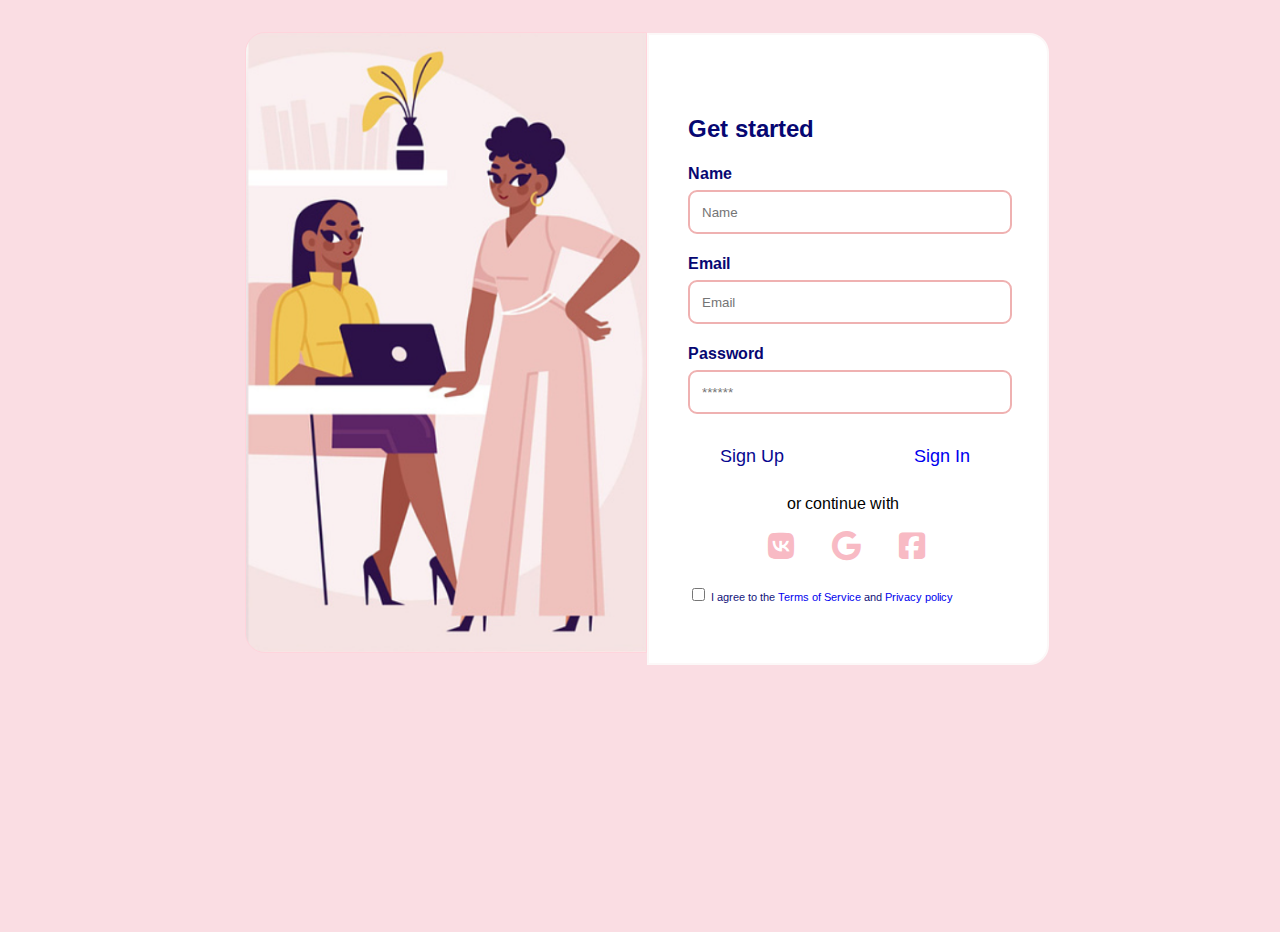
<file: index.html>
<!DOCTYPE html>
<html lang="en">

<head>
    <meta charset="UTF-8">
    <meta name="viewport" content="width=device-width, initial-scale=1.0">
    <title>project</title>
    <link rel="stylesheet" href="https://cdnjs.cloudflare.com/ajax/libs/font-awesome/6.5.1/css/all.min.css">
    <link rel="stylesheet"
        href="https://fonts.googleapis.com/css2?family=Arimo:ital,wght@0,400..700;1,400..700&display=swap">
    <style>
        body {
            background-color: rgb(250, 221, 227);
            box-sizing: border-box;
        }

        .img {
            height: 100%;
            width: 100%;
            max-width: 320px;
            position: absolute;
            bottom: 35%;
            top: 32px;
            left: 245px;
            display: inline;
        }

        .container {
            background-color: white;
            border: 2px solid rgb(252, 248, 248);
            border-radius: 0px 20px 20px 0px;
            height: 100%;
            width: 100%;
            max-width: 320px;
            text-align: left;
            position: relative;
            top: 25px;
            left: 639px;
            padding: 59px 39px;
            color: rgb(7, 7, 114);
            font-family: "Arimo", sans-serif;
            font-weight: bold;
        }

        .in-form {
            width: 300px;
            font-size: 17px;
            margin: 6px 0px 20px 0px;
            padding: 10px 10px;
            text-align: left;
            border: 2px solid rgb(239 177 177);
            border-radius: 9px;
            font-family: "Arimo", sans-serif;
            color: rgb(10, 10, 121);
            font-weight: bolder;
        }

        .container h2 {
            text-align: left;
        }

        .container button {
            display: inline;
            width: 40%;
        }

        .btn1 {
            padding: 9px 10px;
            color: rgb(7, 7, 144);
            background-color: white;
            border: 2px solid white;
            border-radius: 15px;
            cursor: pointer;
            font-size: 18px;
            font-family: "Arimo", sans-serif;
            font-weight: lighter;
        }

        .btn2 {
            padding: 9px 10px;
            margin-left: 58px;
            color: rgb(7, 7, 144);
            background-color: white;
            border: 2px solid white;
            border-radius: 15px;
            cursor: pointer;
            font-size: 18px;
            font-family: "Arimo", sans-serif;
            font-weight: lighter;
        }

        .btn1:hover,
        .btn2:hover {
            background-color: rgb(243, 193, 68);

        }

        .data {
            border: none;
            outline: none;
        }

        .continue {
            text-align: center;
            position: relative;
            right: 5px;
            color: black;
            font-weight: lighter;
        }

        .icon {
            margin: 15px;
            margin-left: 80px;
            font-size: 30px;
            display: inline;
            color: rgb(248, 186, 196);
        }

        .icon2 {
            margin: 0px 15px;
            font-size: 30px;
            display: inline;
            color: rgb(248, 186, 196);
        }

        .icon3 {
            margin: 0px 15px;
            font-size: 30px;
            display: inline;
            color: rgb(248, 186, 196);
        }

        .policy {
            font-size: 11px;
            margin-right: 45px;
            font-weight: lighter;
            color: rgb(19, 19, 122);
        }
    </style>
</head>

<body>
    <div class="img">
        <img style="border-radius: 20px 0 0 20px; border: 1px solid rgb(255,212,220);" src="project.jpg.png" alt="image"
            height="619px" width="400px">
    </div>
    <div class="container">
        <h2>Get started</h2>
        <form action="">
            <label for="name">Name</label>
            <div class="in-form">
                <input class="data" type="text" name="" placeholder="Name">
            </div>
            <label for="name">Email</label>
            <div class="in-form">
                <input class="data" type="text" name="" placeholder="Email">
            </div>
            <label for="name">Password</label>
            <div class="in-form">
                <input class="data" type="password" name="" placeholder="******">
            </div>
            <div>
                <button class="btn1">Sign Up</button>
                <button class="btn2"> <a style="text-decoration: none;" href="login.html"> Sign In</a></button>
            </div>
            <div class="continue">
                <p>or continue with</p>
            </div>
            <div class="icon">
                <a href="http://vk.com"></a>
                <i class="fa-brands fa-vk"></i>
            </div>
            <div class="icon2">
                <a href="http://google.com"></a>
                <i class="fa-brands fa-google"></i>
            </div>
            <div class="icon3">
                <a href="http://facebook.com"></a>
                <i class="fa-brands fa-square-facebook"></i>
            </div>
            <br>
            <br>
            <div class="policy">
                <input type="checkbox" name="accept-policies" id="accept-policies"
                    value="I agree to the terms of service and privacy policy" required>
                <label for="accept-policies">I agree to the</label>
                <!--tos:some kind of standard terms of service filename-->
                <a style="text-decoration: none;" href="/tos" class="strong">
                    Terms of Service</a>
                and
                <a style="text-decoration: none;" href="/privacy" class="strong">
                    Privacy policy
                </a>
            </div>
    </div>
    </form>
    </div>
</body>

</html>
</file>
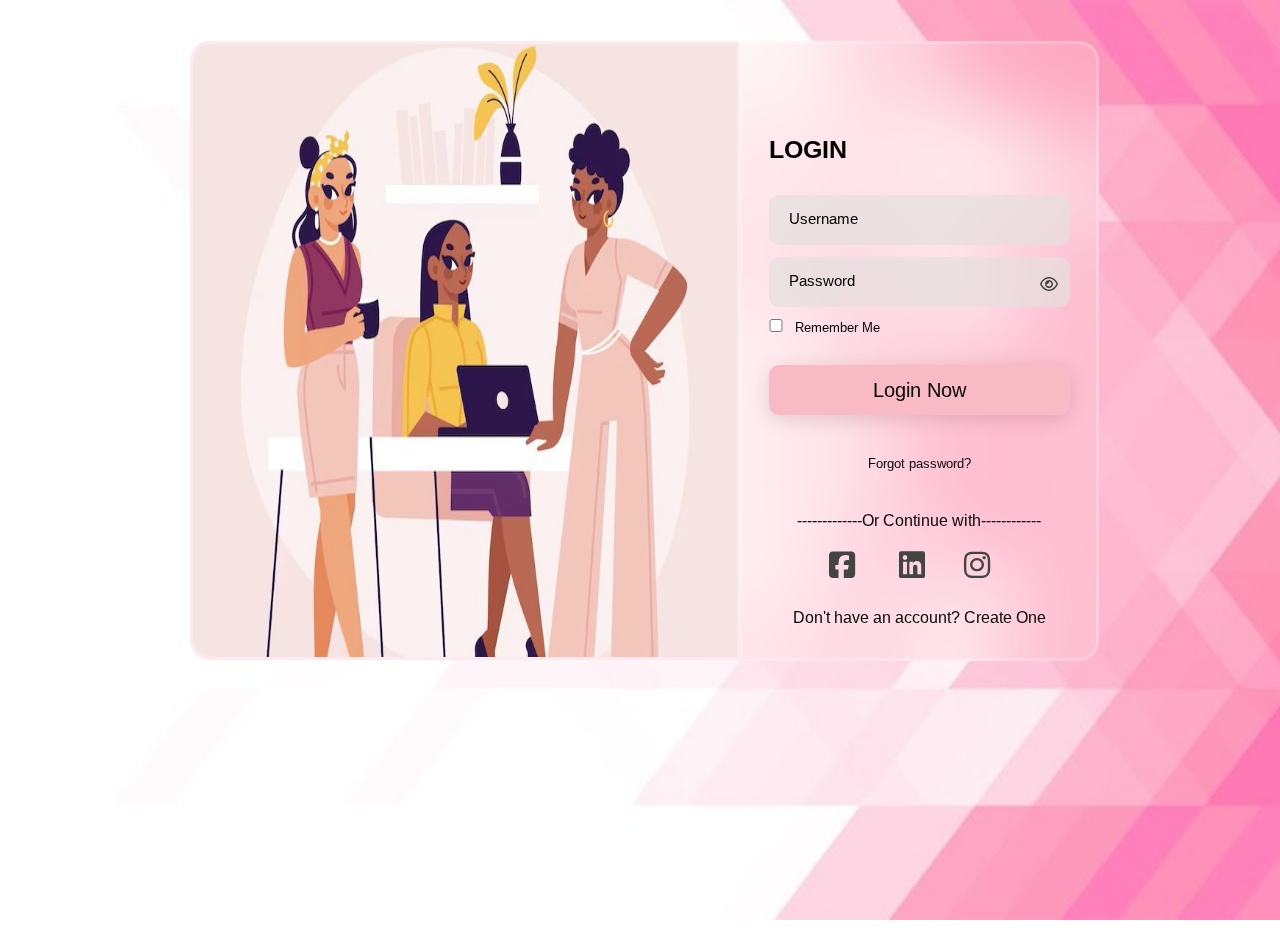
<file: login.html>
<!DOCTYPE html>
<html lang="en">

<head>
    <meta charset="UTF-8">
    <meta name="viewport" content="width=device-width, initial-scale=1.0">
    <title>login</title>
    <link rel="stylesheet" href="https://cdnjs.cloudflare.com/ajax/libs/font-awesome/6.5.1/css/all.min.css">
    <link rel="stylesheet"
        href="https://fonts.googleapis.com/css2?family=Arimo:ital,wght@0,400..700;1,400..700&display=swap">
    <link rel="stylesheet" href="style.css">
</head>

<body>
    <div class="img">
        <img style="border-radius: 20px 0 0 20px; border: 3px solid rgb(253, 234, 238);" src="login.jpg" alt="img"
            width="550px" height="619px">
    </div>
    <div class="container">
        <div class="box">
            <div class="box-login" id="login">
                <div class="top-header">
                    <h2>LOGIN</h2>
                </div>
                <div class="input-group">
                    <div class="input-field">
                        <!--- Required:that specifies input field be filled before submitting form-->
                        <input type="text" class="input-box" id="Username" required>
                        <label for="Username">Username</label>
                    </div>
                    <div class="input-field">
                        <input type="password" class="input-box" id="Password" required>
                        <label for="Password">Password</label>
                        <div class="eye-area">
                            <!---onclick:event handler that instructs the browser to run a script when visitor click button-->
                            <div class="eye-box" onclick="myPassword">
                                <i class="fa-regular fa-eye" id="eye"></i>
                                <i class="fa-regular fa-eye-slash" id="eye-slash"></i>
                            </div>
                        </div>
                    </div>
                    <div class="remember">
                        <input type="checkbox" id="formcheck" class="check">
                        <label for="formcheck">Remember Me</label>
                    </div>
                    <div class="input-field">
                        <input type="submit" class="input-submit" value="Login Now">
                    </div>
                    <div class="forgot">
                        <a href="#">Forgot password?</a>
                    </div>
                    <div class="continue">
                        <p>-------------Or Continue with------------</p>
                    </div>
                    <div class="icon">
                        <a href="#"></a>
                        <i class="fa-brands fa-square-facebook"></i>
                    </div>
                    <div class="icon2">
                        <a href="#"></a>
                        <i class="fa-brands fa-linkedin"></i>
                    </div>
                    <div class="icon3">
                        <a href="#"></a>
                        <i class="fa-brands fa-instagram"></i>
                    </div> <br> <br>
                    <div class="signup">
                        <p>Don't have an account?<a href="index.html"> Create One</a></p>
                    </div>
                </div>
            </div>
        </div>
    </div>
    <!--Script:tag is used to embed a client side script (javascript)-->
    <!---Function: contains some code that will be executed by an event or call to that function-->
    <!--Var:the inner html property or the getelementbyid()method-->
    <!--document:return elements objects representing the elements whose id property matches the specified string-->
    <!--if/else:use if to specify a block of code to be executed if specify condition is true-->
    <!--<script>
        function myPassword() {

            var a = document.getElementById('Password');
            var b = document.getElementById('eye');
            var c = document.getElementById('eye-slash');
            if (a.type === "password") {
                a.type = "text"
                b.style.opacity = "0";
                c.style.opacity = "1";

            } else {
                a.type = "password"
                b.style.opacity = "1";
                c.style.opacity = "0";
            }
        }
    </script>-->
</body>

</html>
</file>
<file: style.css>
* {
    margin: 0;
    padding: 0;
    box-sizing: border-box;
    font-family: "arimo", sans-serif;
}
/* *:css universal selector matches element of any type */

body {
    background-image: url(bc\ log.jpg);
    background-size: cover;
    background-repeat: no-repeat;
}

.img {
    width: 100%;
    height: 100%;
    max-width: 320px;
    /* position relative:it is normal position setting top,right,bottom,left*/
    position:absolute;
    margin-top: 21px;
    margin-left: 190px;
}

.container {
    position: relative;
    width: 100%;
    height: 100%;
    max-width: 360px;
    min-height: 100vh;
    top: 21px;
    left: 970px;
}

.box {
    position:relative;
    padding: 60px 20px 30px 20px;
    height:620px;
    width:360px;
    right: 231px;
    margin-right: 20px;
    margin-top: 20px;
    background-color:rgba(255, 220, 220, 0.2);
    /* rgba alpha:specifies the opacity of color eg:fully transparent0.0,fully opaque0.1*/
    /*backdrop filter:apply graphical effects blurring or color shifting to area behind element */
    backdrop-filter: blur(35px);
    border-radius: 0 20px 20px 0;
    border: 3px solid rgb(255, 255, 255, 0.2);
}

.box-login {
    /*position absolute: whose computed position value is absolute or fixed */
    position: absolute;
    width: 85%;
    left: 27px;
}

.top-header {
    text-align: left;
    margin: 30px 0;
}

.top-header h2 {
    font-size: 25px;
    font-weight: bold;
    margin-bottom: 8px;
}

.input-group {
    width: 100%;
}

.input-field {
    margin: 12px 0;
    position: relative;
}

.input-box {
    width: 100%;
    height: 50px;
    font-size: 15px;
    color: #040404;
    border: none;
    border-radius: 10px;
    padding: 7px 45px 0 20px;
    background-color: rgba(224, 223, 223, 0.6);
    backdrop-filter: blur(2px);
    outline: none;
}

.input-field label {
    position: absolute;
    left: 20px;
    top: 15px;
    font-size: 15px;
}
/*focus:css pseudo class represents an elements(such as form input)receive focus */
/* valid:css pseudo class represent any input or form content validate successfully*/
.input-box:focus~label,
.input-box:valid~label {
    top: 2px;
    font-size: 15px;
    color: #040404;
    font-weight: 500;
}

.eye-area {
    position: absolute;
    top: 25px;
    right: 25px;
}

.eye-box {
    float:right;
    bottom:6px ;
    right: 5px;
    position: relative;
}

i {
    position: absolute;
    color: #444444;
    cursor: pointer;
}
/*opacity:degree to which content behind element is hidden or transparency*/
#eye,
#eye-2 {
    opacity: 1;
}

#eye-slash,
#eye-slash-2 {
    opacity: 0;
}

.remember {
    font-size: 13px;
    margin: 12px 0 30px 0;
}

.check {
    margin-right: 8px;
    width: 14px;
}

.input-submit {
    width: 100%;
    height: 50px;
    font-size: 20px;
    font-weight: 500;
    border: none;
    border-radius: 10px;
    background-color:rgb(248, 186, 196);
    color:#040404;
    box-shadow: 0px 4px 20px rgba(62, 9, 9, 0.145);
    cursor: pointer;
}

.input-submit:hover {
    background:#fff;
    box-shadow: 0px 4px 20px rgba(62, 9, 9, 0.32);
}

.forgot {
    text-align: center;
    font-size: 13px;
    font: 500;
    margin-top: 40px;
}

.forgot a {
    text-decoration: none;
    color: #040404;
}

.continue {
    text-align: center;
    position: relative;
    margin-top: 40px;
    color: #040404;
    font-weight: lighter;
}

.icon {
    margin: 15px;
    margin-left: 60px;
    margin-top: 20px;
    font-size: 30px;
    color:black;
}

.icon2 {
    margin: 0 15px;
    margin-left: 130px;
    margin-top: 20px;
    font-size: 30px;
    color:black;
}

.icon3 {
    margin: 0 15px;
    margin-left: 195px;
    margin-top: 20px;
    font-size: 30px;
    color:black;
}
.signup{
    text-align: center;
    position: relative;
    margin-top: 20px;
    color: #040404;
    font-weight: lighter;
}
.signup a{
    text-decoration: none;
    color: #040404;
}
</file>
